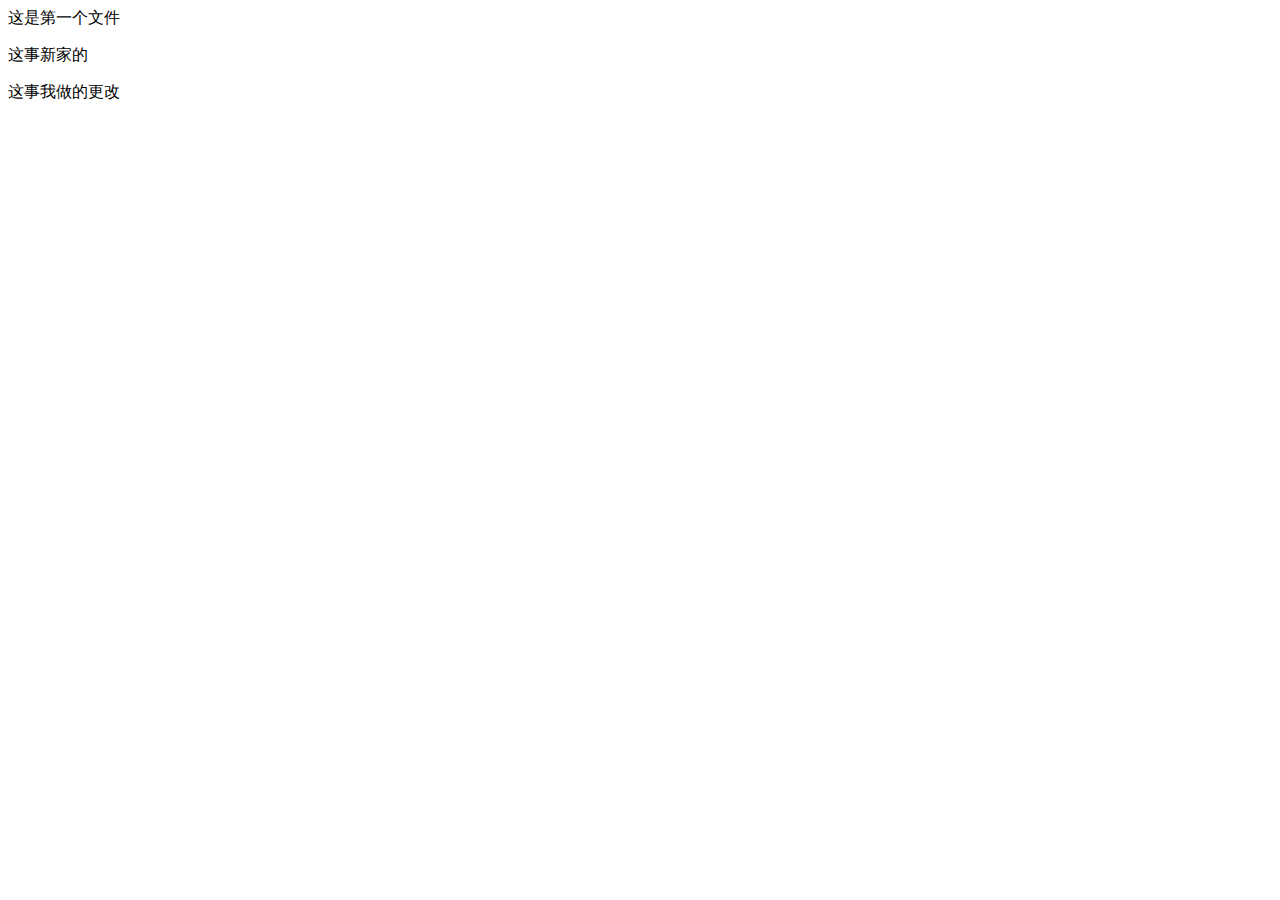
<file: index.html>
<!DOCTYPE html>
<html lang="en">
<head>
    <meta charset="UTF-8">
    <meta http-equiv="X-UA-Compatible" content="IE=edge">
    <meta name="viewport" content="width=device-width, initial-scale=1.0">
    <title>Document</title>
</head>
<body>
    <div>这是第一个文件</div>
    <p>这事新家的</p>
    <span>这事我做的更改</span>
</body>
</html>
</file>
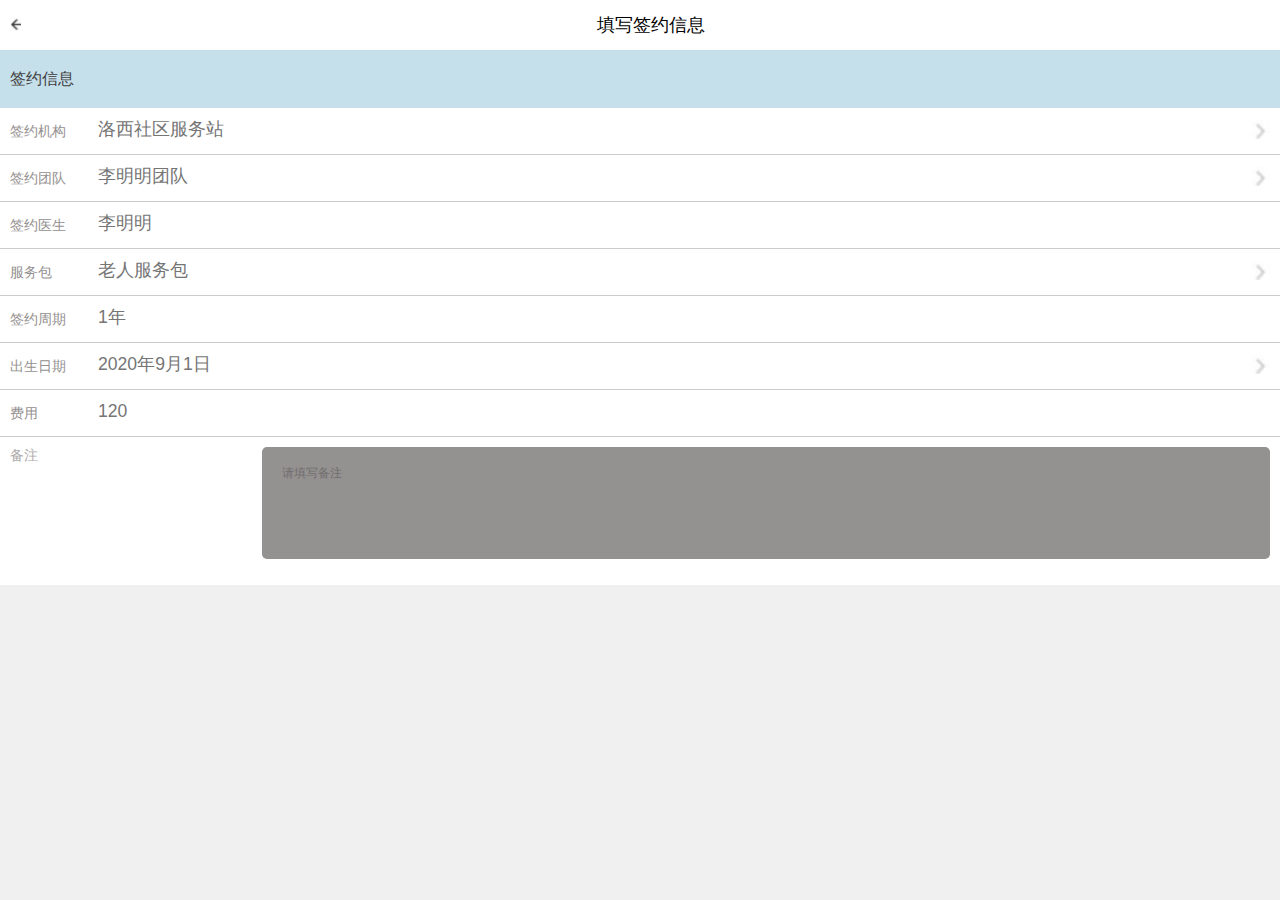
<file: day03-1.html>
<!DOCTYPE html>
<html lang="en">
<head>
    <meta charset="UTF-8">
    <meta http-equiv="X-UA-Compatible" content="IE=edge">
    <meta name="viewport" content="width=device-width, initial-scale=1.0">
    <title>Document</title>
    <link rel="stylesheet" href="./css/normalize.css">
    <link rel="stylesheet" href="./css/day03-1.css">
</head>
<body>
    <header>
        <img src="./img/屏幕截图 2022-04-20 102002.jpg" alt="">
        <div class="title">填写签约信息</div>
        <div></div>
    </header>
    <nav>签约信息</nav>
    <section>
        <div class="box">
            <div class="box1">
                <div class="name">签约机构</div>
                <input type="text" class="ipt" placeholder="洛西社区服务站">
            </div>
            <img src="./img//小箭头.jpg" alt="">
        </div>
        <div class="box">
            <div class="box1">
                <div class="name">签约团队</div>
                <input type="text" class="ipt" placeholder="李明明团队">
            </div>
            <img src="./img//小箭头.jpg" alt="">
        </div>
        <div class="box">
            <div class="box1">
                <div class="name">签约医生</div>
                <input type="text" class="ipt" placeholder="李明明">
            </div>

        
        </div>
        <div class="box">
            <div class="box1">
                <div class="name">服务包</div>
                <input type="text" class="ipt" placeholder="老人服务包">
            </div>

            <img src="./img//小箭头.jpg" alt="">
        </div>
        <div class="box">
            <div class="box1">
                <div class="name">签约周期</div>
                <input type="text" class="ipt" placeholder="1年">
            </div>

        </div>
        <div class="box">
            <div class="box1">
                <div class="name">出生日期</div>
                <input type="text" class="ipt" placeholder="2020年9月1日">
            </div>
            <img src="./img//小箭头.jpg" alt="">
        </div>
        <div class="box">
            <div class="box1">
                <div class="name">费用</div>
                <input type="text" class="ipt  oo" placeholder="120">
            </div>

        </div>
        <div class="box3">
            <div class="ty">备注</div>
            <div class="ti">
                <p>请填写备注</p>
                
            </div>
        </div>
    </section>
</body>
</html>
</file>
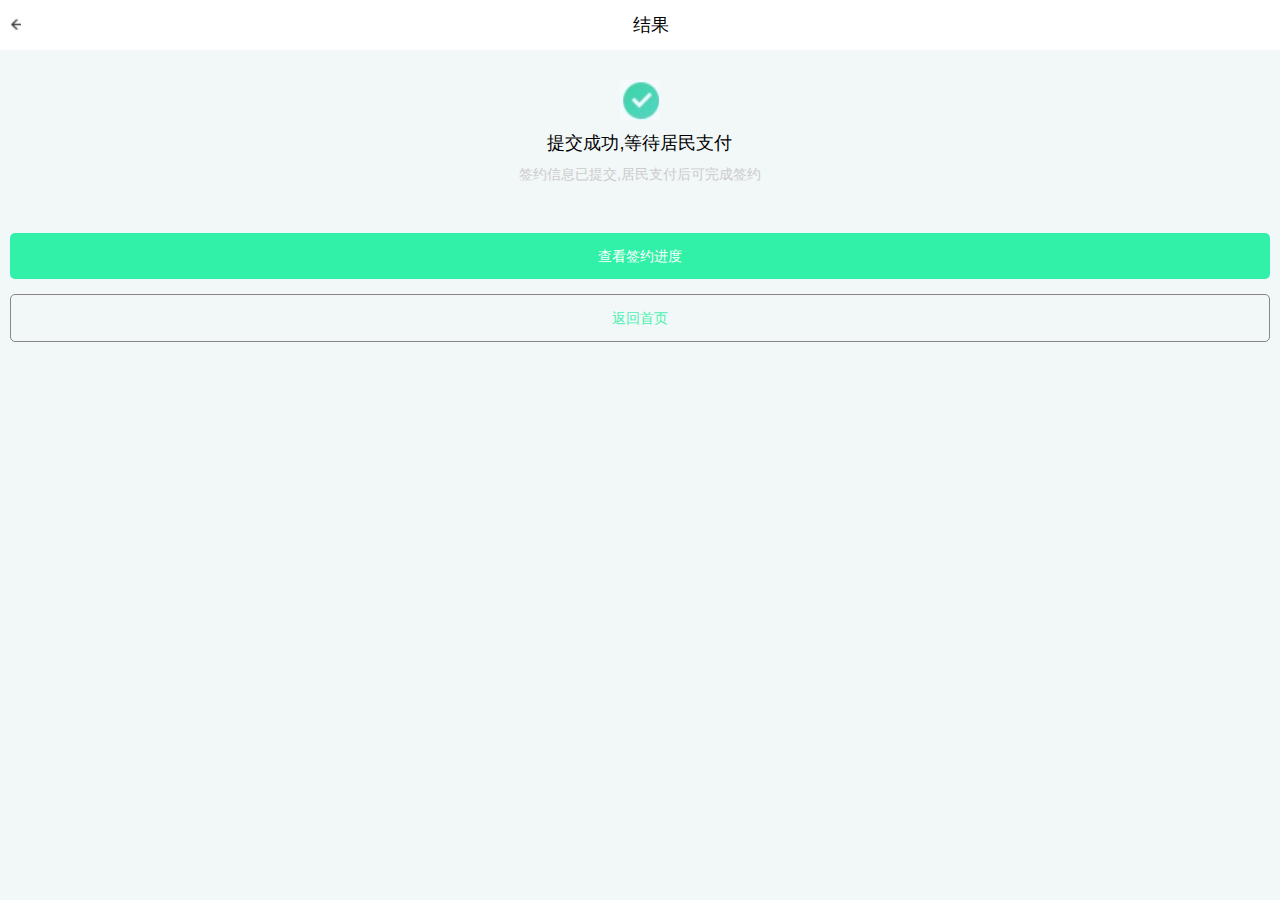
<file: day03-2.html>
<!DOCTYPE html>
<html lang="en">
<head>
    <meta charset="UTF-8">
    <meta http-equiv="X-UA-Compatible" content="IE=edge">
    <meta name="viewport" content="width=device-width, initial-scale=1.0">
    <title>Document</title>
    <link rel="stylesheet" href="./css/normalize.css">
    <link rel="stylesheet" href="./css/day03-2.css">
</head>
<body>
    <header>
        <img src="./img/屏幕截图 2022-04-20 102002.jpg" alt="">
        <div class="title">结果</div>
        <div></div>
    </header>
    <nav>
        <div class="box">
            <div class="gou">
                <img src="./img/通过勾.jpg" alt="">
            </div>
            <div class="ts">提交成功,等待居民支付</div>
            <div class="tt">签约信息已提交,居民支付后可完成签约</div>
        </div>

        <div class="box1">
            <p><button class="btn">查看签约进度</button></p>
            <p><button class="btn1">返回首页</button></p>
        </div>
       
    </nav>
</body>
</html>
</file>
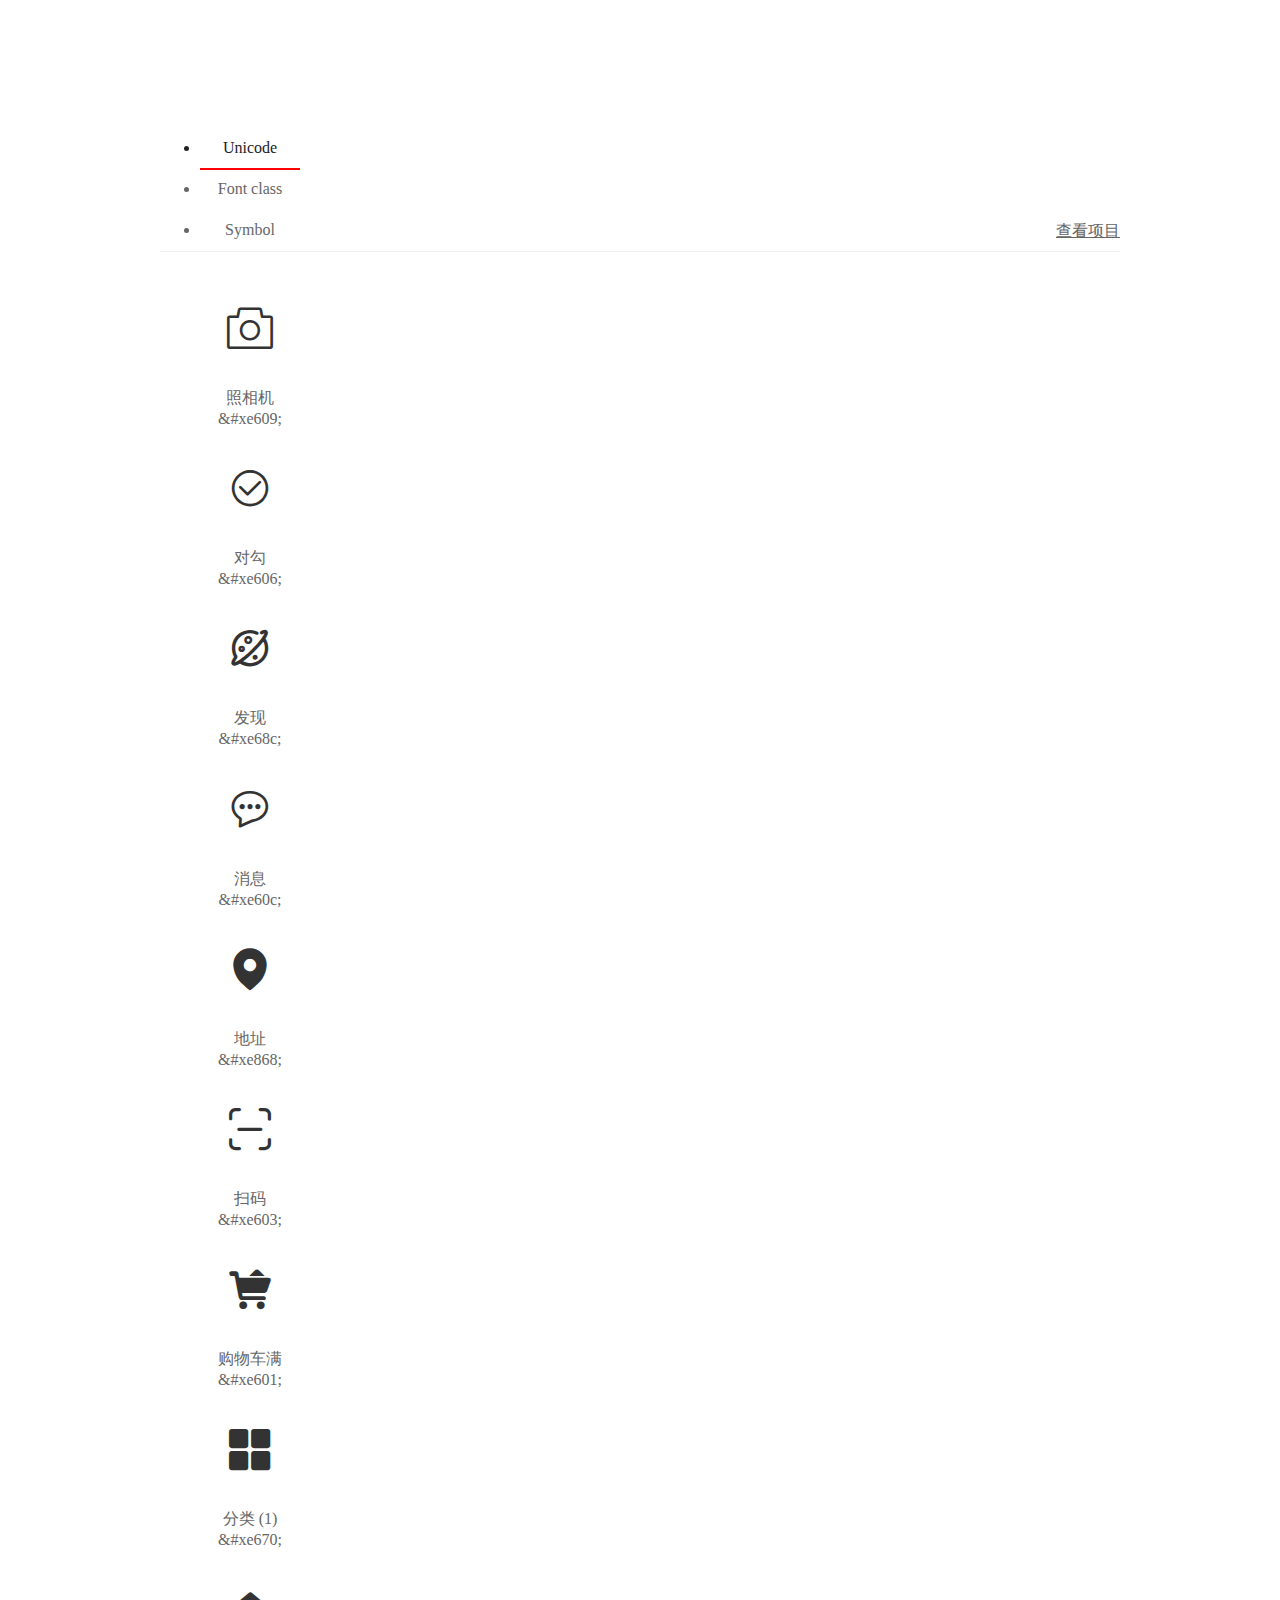
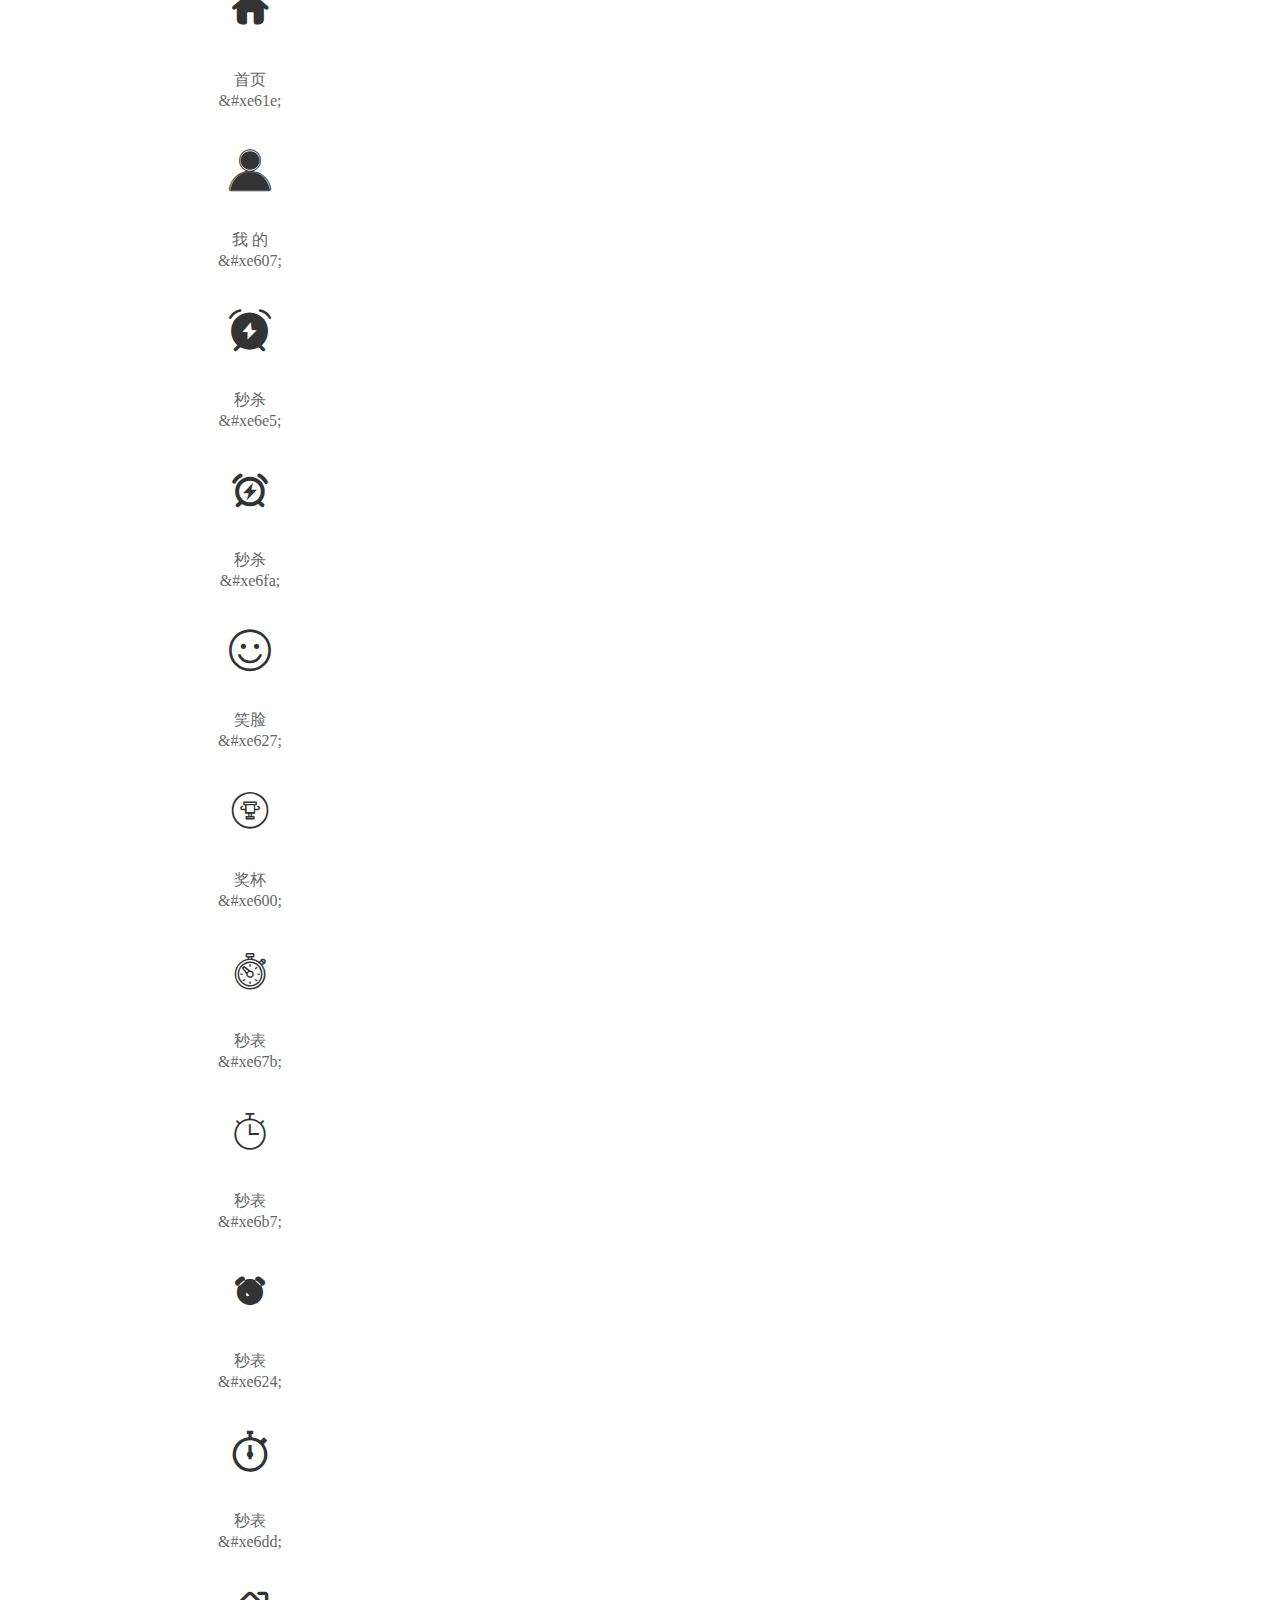
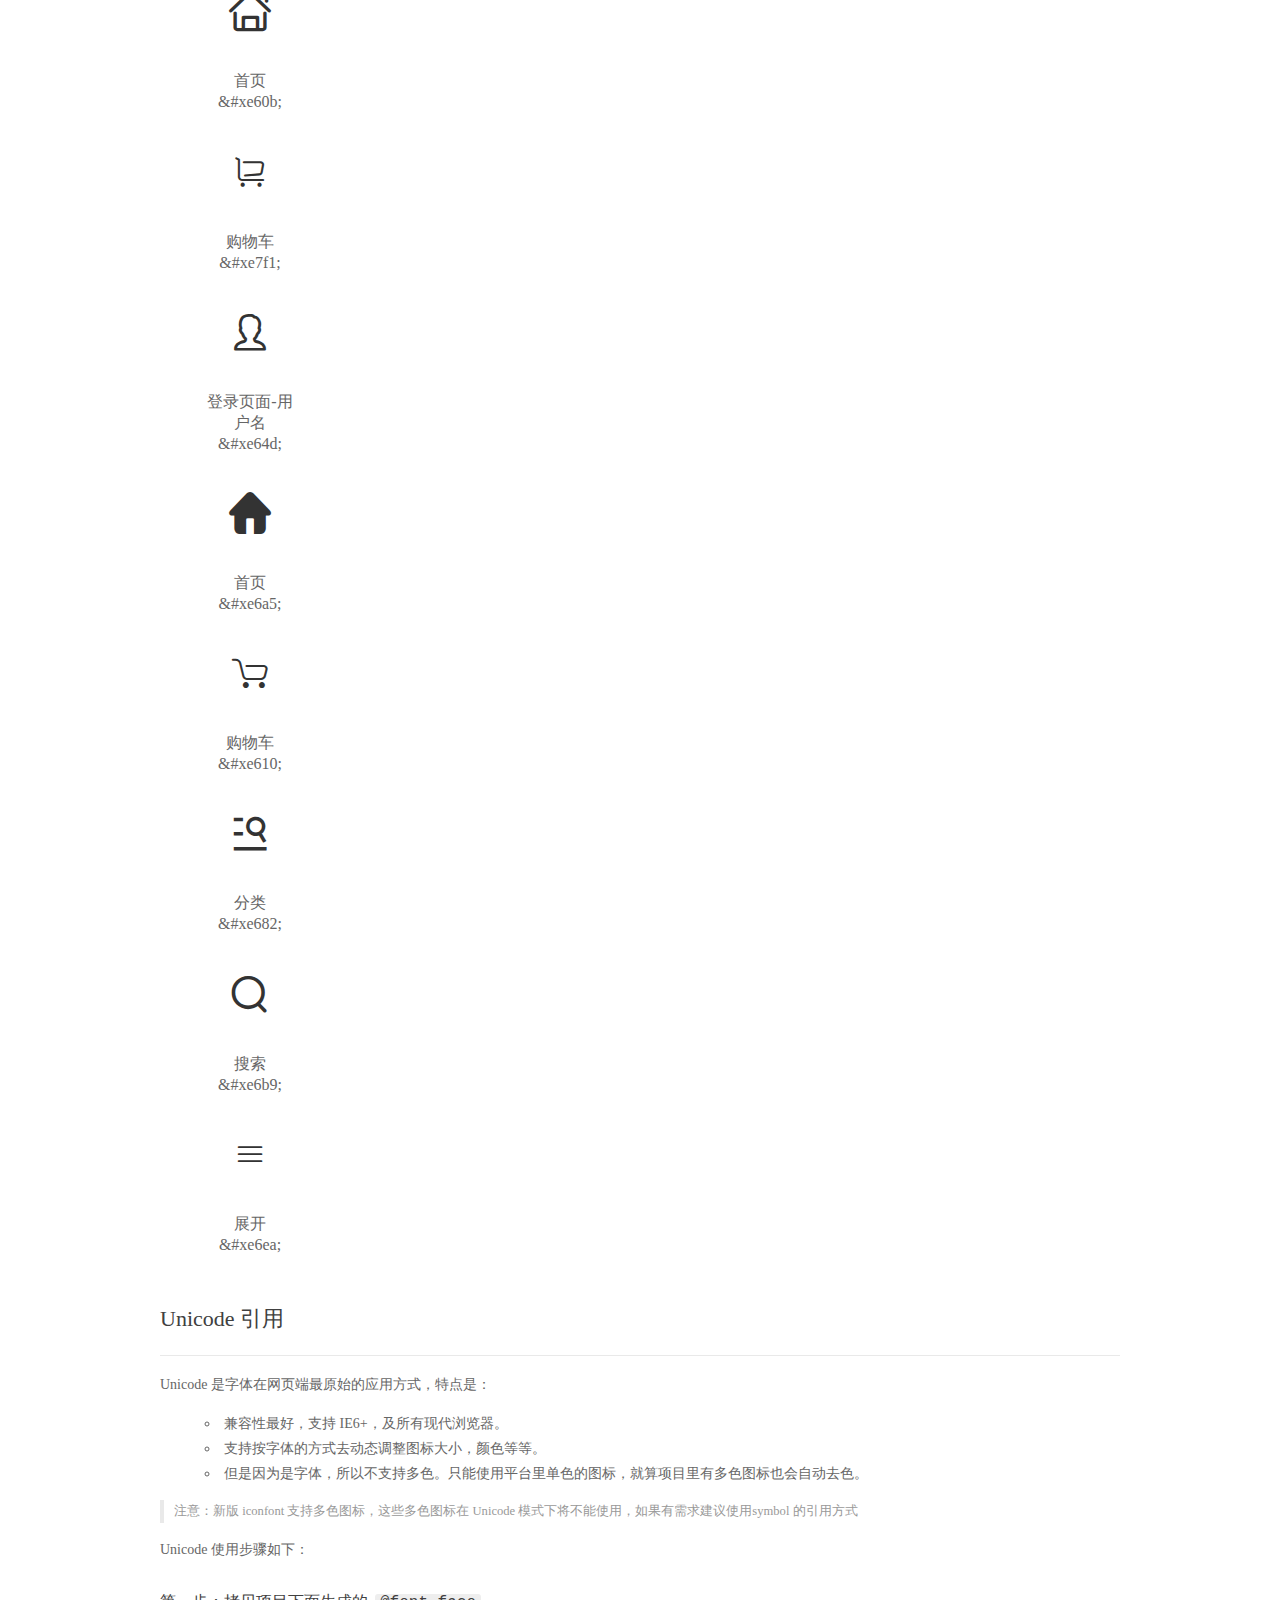
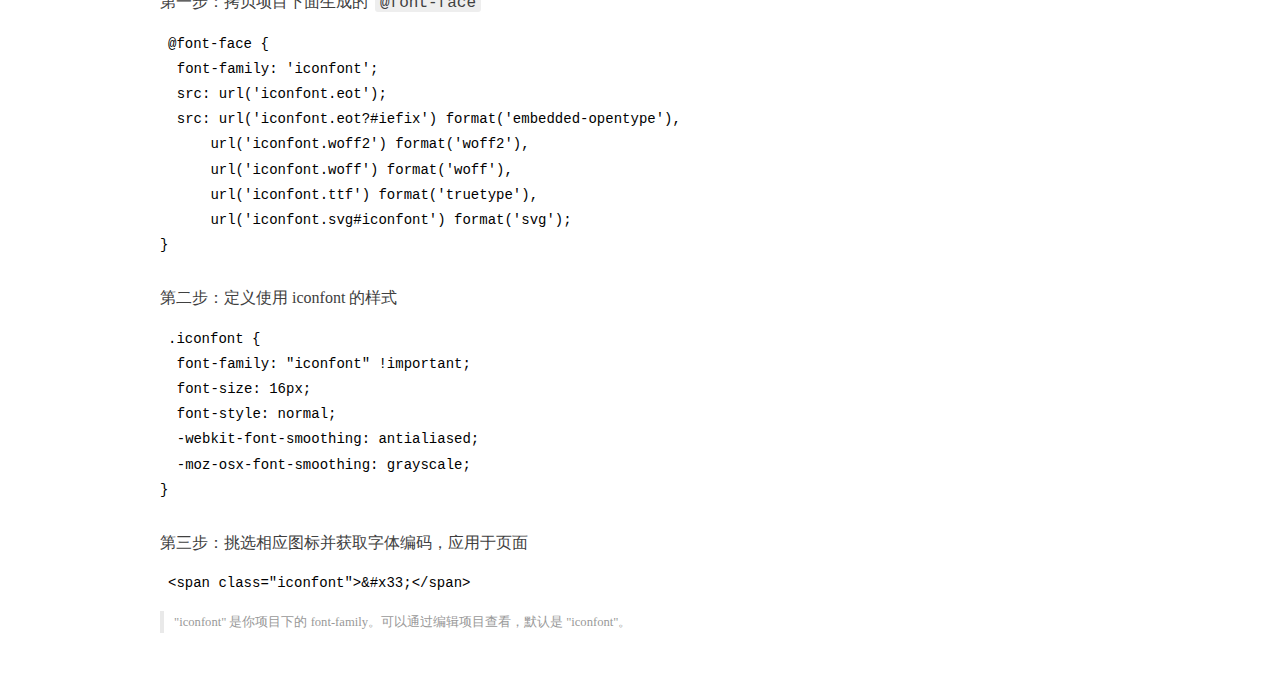
<file: font/demo_index.html>
<!DOCTYPE html>
<html>
<head>
  <meta charset="utf-8"/>
  <title>IconFont Demo</title>
  <link rel="shortcut icon" href="https://img.alicdn.com/tps/i4/TB1_oz6GVXXXXaFXpXXJDFnIXXX-64-64.ico" type="image/x-icon"/>
  <link rel="stylesheet" href="https://g.alicdn.com/thx/cube/1.3.2/cube.min.css">
  <link rel="stylesheet" href="demo.css">
  <link rel="stylesheet" href="iconfont.css">
  <script src="iconfont.js"></script>
  <!-- jQuery -->
  <script src="https://a1.alicdn.com/oss/uploads/2018/12/26/7bfddb60-08e8-11e9-9b04-53e73bb6408b.js"></script>
  <!-- 代码高亮 -->
  <script src="https://a1.alicdn.com/oss/uploads/2018/12/26/a3f714d0-08e6-11e9-8a15-ebf944d7534c.js"></script>
</head>
<body>
  <div class="main">
    <h1 class="logo"><a href="https://www.iconfont.cn/" title="iconfont 首页" target="_blank">&#xe86b;</a></h1>
    <div class="nav-tabs">
      <ul id="tabs" class="dib-box">
        <li class="dib active"><span>Unicode</span></li>
        <li class="dib"><span>Font class</span></li>
        <li class="dib"><span>Symbol</span></li>
      </ul>
      
      <a href="https://www.iconfont.cn/manage/index?manage_type=myprojects&projectId=2284752" target="_blank" class="nav-more">查看项目</a>
      
    </div>
    <div class="tab-container">
      <div class="content unicode" style="display: block;">
          <ul class="icon_lists dib-box">
          
            <li class="dib">
              <span class="icon iconfont">&#xe609;</span>
                <div class="name">照相机</div>
                <div class="code-name">&amp;#xe609;</div>
              </li>
          
            <li class="dib">
              <span class="icon iconfont">&#xe606;</span>
                <div class="name">对勾</div>
                <div class="code-name">&amp;#xe606;</div>
              </li>
          
            <li class="dib">
              <span class="icon iconfont">&#xe68c;</span>
                <div class="name">发现</div>
                <div class="code-name">&amp;#xe68c;</div>
              </li>
          
            <li class="dib">
              <span class="icon iconfont">&#xe60c;</span>
                <div class="name">消息</div>
                <div class="code-name">&amp;#xe60c;</div>
              </li>
          
            <li class="dib">
              <span class="icon iconfont">&#xe868;</span>
                <div class="name">地址</div>
                <div class="code-name">&amp;#xe868;</div>
              </li>
          
            <li class="dib">
              <span class="icon iconfont">&#xe603;</span>
                <div class="name">扫码</div>
                <div class="code-name">&amp;#xe603;</div>
              </li>
          
            <li class="dib">
              <span class="icon iconfont">&#xe601;</span>
                <div class="name">购物车满</div>
                <div class="code-name">&amp;#xe601;</div>
              </li>
          
            <li class="dib">
              <span class="icon iconfont">&#xe670;</span>
                <div class="name">分类 (1)</div>
                <div class="code-name">&amp;#xe670;</div>
              </li>
          
            <li class="dib">
              <span class="icon iconfont">&#xe61e;</span>
                <div class="name">首页</div>
                <div class="code-name">&amp;#xe61e;</div>
              </li>
          
            <li class="dib">
              <span class="icon iconfont">&#xe607;</span>
                <div class="name">我 的</div>
                <div class="code-name">&amp;#xe607;</div>
              </li>
          
            <li class="dib">
              <span class="icon iconfont">&#xe6e5;</span>
                <div class="name">秒杀</div>
                <div class="code-name">&amp;#xe6e5;</div>
              </li>
          
            <li class="dib">
              <span class="icon iconfont">&#xe6fa;</span>
                <div class="name">秒杀</div>
                <div class="code-name">&amp;#xe6fa;</div>
              </li>
          
            <li class="dib">
              <span class="icon iconfont">&#xe627;</span>
                <div class="name">笑脸</div>
                <div class="code-name">&amp;#xe627;</div>
              </li>
          
            <li class="dib">
              <span class="icon iconfont">&#xe600;</span>
                <div class="name">奖杯</div>
                <div class="code-name">&amp;#xe600;</div>
              </li>
          
            <li class="dib">
              <span class="icon iconfont">&#xe67b;</span>
                <div class="name">秒表</div>
                <div class="code-name">&amp;#xe67b;</div>
              </li>
          
            <li class="dib">
              <span class="icon iconfont">&#xe6b7;</span>
                <div class="name">秒表</div>
                <div class="code-name">&amp;#xe6b7;</div>
              </li>
          
            <li class="dib">
              <span class="icon iconfont">&#xe624;</span>
                <div class="name">秒表</div>
                <div class="code-name">&amp;#xe624;</div>
              </li>
          
            <li class="dib">
              <span class="icon iconfont">&#xe6dd;</span>
                <div class="name">秒表</div>
                <div class="code-name">&amp;#xe6dd;</div>
              </li>
          
            <li class="dib">
              <span class="icon iconfont">&#xe60b;</span>
                <div class="name">首页</div>
                <div class="code-name">&amp;#xe60b;</div>
              </li>
          
            <li class="dib">
              <span class="icon iconfont">&#xe7f1;</span>
                <div class="name">购物车</div>
                <div class="code-name">&amp;#xe7f1;</div>
              </li>
          
            <li class="dib">
              <span class="icon iconfont">&#xe64d;</span>
                <div class="name">登录页面-用户名</div>
                <div class="code-name">&amp;#xe64d;</div>
              </li>
          
            <li class="dib">
              <span class="icon iconfont">&#xe6a5;</span>
                <div class="name">首页</div>
                <div class="code-name">&amp;#xe6a5;</div>
              </li>
          
            <li class="dib">
              <span class="icon iconfont">&#xe610;</span>
                <div class="name">购物车</div>
                <div class="code-name">&amp;#xe610;</div>
              </li>
          
            <li class="dib">
              <span class="icon iconfont">&#xe682;</span>
                <div class="name">分类</div>
                <div class="code-name">&amp;#xe682;</div>
              </li>
          
            <li class="dib">
              <span class="icon iconfont">&#xe6b9;</span>
                <div class="name">搜索</div>
                <div class="code-name">&amp;#xe6b9;</div>
              </li>
          
            <li class="dib">
              <span class="icon iconfont">&#xe6ea;</span>
                <div class="name">展开</div>
                <div class="code-name">&amp;#xe6ea;</div>
              </li>
          
          </ul>
          <div class="article markdown">
          <h2 id="unicode-">Unicode 引用</h2>
          <hr>

          <p>Unicode 是字体在网页端最原始的应用方式，特点是：</p>
          <ul>
            <li>兼容性最好，支持 IE6+，及所有现代浏览器。</li>
            <li>支持按字体的方式去动态调整图标大小，颜色等等。</li>
            <li>但是因为是字体，所以不支持多色。只能使用平台里单色的图标，就算项目里有多色图标也会自动去色。</li>
          </ul>
          <blockquote>
            <p>注意：新版 iconfont 支持多色图标，这些多色图标在 Unicode 模式下将不能使用，如果有需求建议使用symbol 的引用方式</p>
          </blockquote>
          <p>Unicode 使用步骤如下：</p>
          <h3 id="-font-face">第一步：拷贝项目下面生成的 <code>@font-face</code></h3>
<pre><code class="language-css"
>@font-face {
  font-family: 'iconfont';
  src: url('iconfont.eot');
  src: url('iconfont.eot?#iefix') format('embedded-opentype'),
      url('iconfont.woff2') format('woff2'),
      url('iconfont.woff') format('woff'),
      url('iconfont.ttf') format('truetype'),
      url('iconfont.svg#iconfont') format('svg');
}
</code></pre>
          <h3 id="-iconfont-">第二步：定义使用 iconfont 的样式</h3>
<pre><code class="language-css"
>.iconfont {
  font-family: "iconfont" !important;
  font-size: 16px;
  font-style: normal;
  -webkit-font-smoothing: antialiased;
  -moz-osx-font-smoothing: grayscale;
}
</code></pre>
          <h3 id="-">第三步：挑选相应图标并获取字体编码，应用于页面</h3>
<pre>
<code class="language-html"
>&lt;span class="iconfont"&gt;&amp;#x33;&lt;/span&gt;
</code></pre>
          <blockquote>
            <p>"iconfont" 是你项目下的 font-family。可以通过编辑项目查看，默认是 "iconfont"。</p>
          </blockquote>
          </div>
      </div>
      <div class="content font-class">
        <ul class="icon_lists dib-box">
          
          <li class="dib">
            <span class="icon iconfont icon-zhaoxiangji"></span>
            <div class="name">
              照相机
            </div>
            <div class="code-name">.icon-zhaoxiangji
            </div>
          </li>
          
          <li class="dib">
            <span class="icon iconfont icon-duigou"></span>
            <div class="name">
              对勾
            </div>
            <div class="code-name">.icon-duigou
            </div>
          </li>
          
          <li class="dib">
            <span class="icon iconfont icon-faxian"></span>
            <div class="name">
              发现
            </div>
            <div class="code-name">.icon-faxian
            </div>
          </li>
          
          <li class="dib">
            <span class="icon iconfont icon-xiaoxi-"></span>
            <div class="name">
              消息
            </div>
            <div class="code-name">.icon-xiaoxi-
            </div>
          </li>
          
          <li class="dib">
            <span class="icon iconfont icon-dizhi"></span>
            <div class="name">
              地址
            </div>
            <div class="code-name">.icon-dizhi
            </div>
          </li>
          
          <li class="dib">
            <span class="icon iconfont icon-icon-test"></span>
            <div class="name">
              扫码
            </div>
            <div class="code-name">.icon-icon-test
            </div>
          </li>
          
          <li class="dib">
            <span class="icon iconfont icon-gouwucheman"></span>
            <div class="name">
              购物车满
            </div>
            <div class="code-name">.icon-gouwucheman
            </div>
          </li>
          
          <li class="dib">
            <span class="icon iconfont icon-fenlei1"></span>
            <div class="name">
              分类 (1)
            </div>
            <div class="code-name">.icon-fenlei1
            </div>
          </li>
          
          <li class="dib">
            <span class="icon iconfont icon-shouye2"></span>
            <div class="name">
              首页
            </div>
            <div class="code-name">.icon-shouye2
            </div>
          </li>
          
          <li class="dib">
            <span class="icon iconfont icon-wodedangxuan"></span>
            <div class="name">
              我 的
            </div>
            <div class="code-name">.icon-wodedangxuan
            </div>
          </li>
          
          <li class="dib">
            <span class="icon iconfont icon-miaosha"></span>
            <div class="name">
              秒杀
            </div>
            <div class="code-name">.icon-miaosha
            </div>
          </li>
          
          <li class="dib">
            <span class="icon iconfont icon-miaosha1"></span>
            <div class="name">
              秒杀
            </div>
            <div class="code-name">.icon-miaosha1
            </div>
          </li>
          
          <li class="dib">
            <span class="icon iconfont icon-xiaolian"></span>
            <div class="name">
              笑脸
            </div>
            <div class="code-name">.icon-xiaolian
            </div>
          </li>
          
          <li class="dib">
            <span class="icon iconfont icon-jiangbei-"></span>
            <div class="name">
              奖杯
            </div>
            <div class="code-name">.icon-jiangbei-
            </div>
          </li>
          
          <li class="dib">
            <span class="icon iconfont icon-miaobiao"></span>
            <div class="name">
              秒表
            </div>
            <div class="code-name">.icon-miaobiao
            </div>
          </li>
          
          <li class="dib">
            <span class="icon iconfont icon-miaobiao1"></span>
            <div class="name">
              秒表
            </div>
            <div class="code-name">.icon-miaobiao1
            </div>
          </li>
          
          <li class="dib">
            <span class="icon iconfont icon-miaobiao2"></span>
            <div class="name">
              秒表
            </div>
            <div class="code-name">.icon-miaobiao2
            </div>
          </li>
          
          <li class="dib">
            <span class="icon iconfont icon-miaobiao3"></span>
            <div class="name">
              秒表
            </div>
            <div class="code-name">.icon-miaobiao3
            </div>
          </li>
          
          <li class="dib">
            <span class="icon iconfont icon-shouye1"></span>
            <div class="name">
              首页
            </div>
            <div class="code-name">.icon-shouye1
            </div>
          </li>
          
          <li class="dib">
            <span class="icon iconfont icon-gouwuche1"></span>
            <div class="name">
              购物车
            </div>
            <div class="code-name">.icon-gouwuche1
            </div>
          </li>
          
          <li class="dib">
            <span class="icon iconfont icon-dengluyemianyonghuming"></span>
            <div class="name">
              登录页面-用户名
            </div>
            <div class="code-name">.icon-dengluyemianyonghuming
            </div>
          </li>
          
          <li class="dib">
            <span class="icon iconfont icon-shouye"></span>
            <div class="name">
              首页
            </div>
            <div class="code-name">.icon-shouye
            </div>
          </li>
          
          <li class="dib">
            <span class="icon iconfont icon-gouwuche"></span>
            <div class="name">
              购物车
            </div>
            <div class="code-name">.icon-gouwuche
            </div>
          </li>
          
          <li class="dib">
            <span class="icon iconfont icon-fenlei"></span>
            <div class="name">
              分类
            </div>
            <div class="code-name">.icon-fenlei
            </div>
          </li>
          
          <li class="dib">
            <span class="icon iconfont icon-sousuo"></span>
            <div class="name">
              搜索
            </div>
            <div class="code-name">.icon-sousuo
            </div>
          </li>
          
          <li class="dib">
            <span class="icon iconfont icon-zhankai"></span>
            <div class="name">
              展开
            </div>
            <div class="code-name">.icon-zhankai
            </div>
          </li>
          
        </ul>
        <div class="article markdown">
        <h2 id="font-class-">font-class 引用</h2>
        <hr>

        <p>font-class 是 Unicode 使用方式的一种变种，主要是解决 Unicode 书写不直观，语意不明确的问题。</p>
        <p>与 Unicode 使用方式相比，具有如下特点：</p>
        <ul>
          <li>兼容性良好，支持 IE8+，及所有现代浏览器。</li>
          <li>相比于 Unicode 语意明确，书写更直观。可以很容易分辨这个 icon 是什么。</li>
          <li>因为使用 class 来定义图标，所以当要替换图标时，只需要修改 class 里面的 Unicode 引用。</li>
          <li>不过因为本质上还是使用的字体，所以多色图标还是不支持的。</li>
        </ul>
        <p>使用步骤如下：</p>
        <h3 id="-fontclass-">第一步：引入项目下面生成的 fontclass 代码：</h3>
<pre><code class="language-html">&lt;link rel="stylesheet" href="./iconfont.css"&gt;
</code></pre>
        <h3 id="-">第二步：挑选相应图标并获取类名，应用于页面：</h3>
<pre><code class="language-html">&lt;span class="iconfont icon-xxx"&gt;&lt;/span&gt;
</code></pre>
        <blockquote>
          <p>"
            iconfont" 是你项目下的 font-family。可以通过编辑项目查看，默认是 "iconfont"。</p>
        </blockquote>
      </div>
      </div>
      <div class="content symbol">
          <ul class="icon_lists dib-box">
          
            <li class="dib">
                <svg class="icon svg-icon" aria-hidden="true">
                  <use xlink:href="#icon-zhaoxiangji"></use>
                </svg>
                <div class="name">照相机</div>
                <div class="code-name">#icon-zhaoxiangji</div>
            </li>
          
            <li class="dib">
                <svg class="icon svg-icon" aria-hidden="true">
                  <use xlink:href="#icon-duigou"></use>
                </svg>
                <div class="name">对勾</div>
                <div class="code-name">#icon-duigou</div>
            </li>
          
            <li class="dib">
                <svg class="icon svg-icon" aria-hidden="true">
                  <use xlink:href="#icon-faxian"></use>
                </svg>
                <div class="name">发现</div>
                <div class="code-name">#icon-faxian</div>
            </li>
          
            <li class="dib">
                <svg class="icon svg-icon" aria-hidden="true">
                  <use xlink:href="#icon-xiaoxi-"></use>
                </svg>
                <div class="name">消息</div>
                <div class="code-name">#icon-xiaoxi-</div>
            </li>
          
            <li class="dib">
                <svg class="icon svg-icon" aria-hidden="true">
                  <use xlink:href="#icon-dizhi"></use>
                </svg>
                <div class="name">地址</div>
                <div class="code-name">#icon-dizhi</div>
            </li>
          
            <li class="dib">
                <svg class="icon svg-icon" aria-hidden="true">
                  <use xlink:href="#icon-icon-test"></use>
                </svg>
                <div class="name">扫码</div>
                <div class="code-name">#icon-icon-test</div>
            </li>
          
            <li class="dib">
                <svg class="icon svg-icon" aria-hidden="true">
                  <use xlink:href="#icon-gouwucheman"></use>
                </svg>
                <div class="name">购物车满</div>
                <div class="code-name">#icon-gouwucheman</div>
            </li>
          
            <li class="dib">
                <svg class="icon svg-icon" aria-hidden="true">
                  <use xlink:href="#icon-fenlei1"></use>
                </svg>
                <div class="name">分类 (1)</div>
                <div class="code-name">#icon-fenlei1</div>
            </li>
          
            <li class="dib">
                <svg class="icon svg-icon" aria-hidden="true">
                  <use xlink:href="#icon-shouye2"></use>
                </svg>
                <div class="name">首页</div>
                <div class="code-name">#icon-shouye2</div>
            </li>
          
            <li class="dib">
                <svg class="icon svg-icon" aria-hidden="true">
                  <use xlink:href="#icon-wodedangxuan"></use>
                </svg>
                <div class="name">我 的</div>
                <div class="code-name">#icon-wodedangxuan</div>
            </li>
          
            <li class="dib">
                <svg class="icon svg-icon" aria-hidden="true">
                  <use xlink:href="#icon-miaosha"></use>
                </svg>
                <div class="name">秒杀</div>
                <div class="code-name">#icon-miaosha</div>
            </li>
          
            <li class="dib">
                <svg class="icon svg-icon" aria-hidden="true">
                  <use xlink:href="#icon-miaosha1"></use>
                </svg>
                <div class="name">秒杀</div>
                <div class="code-name">#icon-miaosha1</div>
            </li>
          
            <li class="dib">
                <svg class="icon svg-icon" aria-hidden="true">
                  <use xlink:href="#icon-xiaolian"></use>
                </svg>
                <div class="name">笑脸</div>
                <div class="code-name">#icon-xiaolian</div>
            </li>
          
            <li class="dib">
                <svg class="icon svg-icon" aria-hidden="true">
                  <use xlink:href="#icon-jiangbei-"></use>
                </svg>
                <div class="name">奖杯</div>
                <div class="code-name">#icon-jiangbei-</div>
            </li>
          
            <li class="dib">
                <svg class="icon svg-icon" aria-hidden="true">
                  <use xlink:href="#icon-miaobiao"></use>
                </svg>
                <div class="name">秒表</div>
                <div class="code-name">#icon-miaobiao</div>
            </li>
          
            <li class="dib">
                <svg class="icon svg-icon" aria-hidden="true">
                  <use xlink:href="#icon-miaobiao1"></use>
                </svg>
                <div class="name">秒表</div>
                <div class="code-name">#icon-miaobiao1</div>
            </li>
          
            <li class="dib">
                <svg class="icon svg-icon" aria-hidden="true">
                  <use xlink:href="#icon-miaobiao2"></use>
                </svg>
                <div class="name">秒表</div>
                <div class="code-name">#icon-miaobiao2</div>
            </li>
          
            <li class="dib">
                <svg class="icon svg-icon" aria-hidden="true">
                  <use xlink:href="#icon-miaobiao3"></use>
                </svg>
                <div class="name">秒表</div>
                <div class="code-name">#icon-miaobiao3</div>
            </li>
          
            <li class="dib">
                <svg class="icon svg-icon" aria-hidden="true">
                  <use xlink:href="#icon-shouye1"></use>
                </svg>
                <div class="name">首页</div>
                <div class="code-name">#icon-shouye1</div>
            </li>
          
            <li class="dib">
                <svg class="icon svg-icon" aria-hidden="true">
                  <use xlink:href="#icon-gouwuche1"></use>
                </svg>
                <div class="name">购物车</div>
                <div class="code-name">#icon-gouwuche1</div>
            </li>
          
            <li class="dib">
                <svg class="icon svg-icon" aria-hidden="true">
                  <use xlink:href="#icon-dengluyemianyonghuming"></use>
                </svg>
                <div class="name">登录页面-用户名</div>
                <div class="code-name">#icon-dengluyemianyonghuming</div>
            </li>
          
            <li class="dib">
                <svg class="icon svg-icon" aria-hidden="true">
                  <use xlink:href="#icon-shouye"></use>
                </svg>
                <div class="name">首页</div>
                <div class="code-name">#icon-shouye</div>
            </li>
          
            <li class="dib">
                <svg class="icon svg-icon" aria-hidden="true">
                  <use xlink:href="#icon-gouwuche"></use>
                </svg>
                <div class="name">购物车</div>
                <div class="code-name">#icon-gouwuche</div>
            </li>
          
            <li class="dib">
                <svg class="icon svg-icon" aria-hidden="true">
                  <use xlink:href="#icon-fenlei"></use>
                </svg>
                <div class="name">分类</div>
                <div class="code-name">#icon-fenlei</div>
            </li>
          
            <li class="dib">
                <svg class="icon svg-icon" aria-hidden="true">
                  <use xlink:href="#icon-sousuo"></use>
                </svg>
                <div class="name">搜索</div>
                <div class="code-name">#icon-sousuo</div>
            </li>
          
            <li class="dib">
                <svg class="icon svg-icon" aria-hidden="true">
                  <use xlink:href="#icon-zhankai"></use>
                </svg>
                <div class="name">展开</div>
                <div class="code-name">#icon-zhankai</div>
            </li>
          
          </ul>
          <div class="article markdown">
          <h2 id="symbol-">Symbol 引用</h2>
          <hr>

          <p>这是一种全新的使用方式，应该说这才是未来的主流，也是平台目前推荐的用法。相关介绍可以参考这篇<a href="">文章</a>
            这种用法其实是做了一个 SVG 的集合，与另外两种相比具有如下特点：</p>
          <ul>
            <li>支持多色图标了，不再受单色限制。</li>
            <li>通过一些技巧，支持像字体那样，通过 <code>font-size</code>, <code>color</code> 来调整样式。</li>
            <li>兼容性较差，支持 IE9+，及现代浏览器。</li>
            <li>浏览器渲染 SVG 的性能一般，还不如 png。</li>
          </ul>
          <p>使用步骤如下：</p>
          <h3 id="-symbol-">第一步：引入项目下面生成的 symbol 代码：</h3>
<pre><code class="language-html">&lt;script src="./iconfont.js"&gt;&lt;/script&gt;
</code></pre>
          <h3 id="-css-">第二步：加入通用 CSS 代码（引入一次就行）：</h3>
<pre><code class="language-html">&lt;style&gt;
.icon {
  width: 1em;
  height: 1em;
  vertical-align: -0.15em;
  fill: currentColor;
  overflow: hidden;
}
&lt;/style&gt;
</code></pre>
          <h3 id="-">第三步：挑选相应图标并获取类名，应用于页面：</h3>
<pre><code class="language-html">&lt;svg class="icon" aria-hidden="true"&gt;
  &lt;use xlink:href="#icon-xxx"&gt;&lt;/use&gt;
&lt;/svg&gt;
</code></pre>
          </div>
      </div>

    </div>
  </div>
  <script>
  $(document).ready(function () {
      $('.tab-container .content:first').show()

      $('#tabs li').click(function (e) {
        var tabContent = $('.tab-container .content')
        var index = $(this).index()

        if ($(this).hasClass('active')) {
          return
        } else {
          $('#tabs li').removeClass('active')
          $(this).addClass('active')

          tabContent.hide().eq(index).fadeIn()
        }
      })
    })
  </script>
</body>
</html>
</file>
<file: css/day03-1.css>
* {
  padding: 0;
  margin: 0;
}
* body {
  width: 100%;
  background: #f0f0f0;
}
* body header {
  width: 100%;
  height: 3.125rem;
  background: #fff;
  line-height: 3.125rem;
  display: flex;
  justify-content: space-between;
}
* body header img {
  width: 0.7rem;
  height: 0.9rem;
  margin-top: 1.05rem;
  margin-left: 0.625rem;
}
* body header .title {
  font-size: 1.125rem;
  font-weight: 500;
}
* body nav {
  width: 100%;
  padding: 1.25rem 0;
  background: #c5e0eb;
  padding-left: 0.625rem;
  box-sizing: border-box;
  font-size: 1rem;
  color: #413e3e;
}
* body section {
  width: 100%;
  background: #fff;
  box-sizing: border-box;
}
* body section .box {
  width: 100%;
  height: 2.875rem;
  display: flex;
  justify-content: space-between;
  border-bottom: 1px solid #ccc;
}
* body section .box .box1 {
  display: flex;
}
* body section .box .box1 .ipt {
  height: 2.675rem;
  border: none;
  font-size: 1.1rem;
}
* body section .box .box1 .name {
  width: 4.25rem;
  line-height: 2.875rem;
  margin-left: 0.625rem;
  margin-right: 1.25rem;
  color: #949090;
  font-size: 0.875rem;
}
* body section .box img {
  width: 1.175rem;
  height: 1.175rem;
  margin-top: 0.725rem;
  margin-right: 0.625rem;
}
* body section .box3 {
  width: 100%;
  height: 9.25rem;
  background: #fff;
  padding: 0.625rem 0;
  box-sizing: border-box;
  display: flex;
  justify-content: space-between;
}
* body section .box3 .ty {
  width: 20%;
  margin-left: 0.625rem;
  font-size: 0.875rem;
  color: #adaaaa;
}
* body section .box3 .ti {
  width: 80%;
  height: 7rem;
  background: #949191;
  margin-right: 0.625rem;
  border-radius: 0.3125rem 0.3125rem;
}
* body section .box3 .ti p {
  margin: 1.25rem;
  color: #706e6e;
  font-size: 0.75rem;
}
</file>
<file: css/day03-2.css>
* {
  margin: 0;
  padding: 0;
}
* body {
  width: 100%;
  background: #f2f7f8;
}
* body header {
  width: 100%;
  height: 3.125rem;
  background: #fff;
  line-height: 3.125rem;
  display: flex;
  justify-content: space-between;
}
* body header img {
  width: 0.7rem;
  height: 0.9rem;
  margin-top: 1.05rem;
  margin-left: 0.625rem;
}
* body header .title {
  font-size: 1.125rem;
  font-weight: 500;
}
* body nav {
  width: 100%;
}
* body nav .box {
  width: 100%;
}
* body nav .box .gou {
  width: 100%;
  text-align: center;
  margin-top: 1.875rem;
}
* body nav .box .gou img {
  width: 2.5rem;
  height: 2.5rem;
}
* body nav .box .ts {
  width: 100%;
  text-align: center;
  font-size: 1.125rem;
  color: black;
  margin: 0.805rem 0;
}
* body nav .box .tt {
  width: 100%;
  text-align: center;
  font-size: 0.875rem;
  color: #ccc;
}
* body nav .box1 {
  margin-top: 3.125rem;
}
* body nav .box1 p {
  width: 100%;
  box-sizing: border-box;
  padding: 0 0.625rem;
}
* body nav .box1 p .btn {
  width: 100%;
  padding: 0.9375rem;
  background: #30f1a7;
  border: none;
  border-radius: 0.3125rem 0.3125rem;
  color: white;
  font-size: 0.875rem;
  margin-bottom: 0.9375rem;
}
* body nav .box1 p .btn1 {
  width: 100%;
  padding: 0.9375rem 0;
  box-sizing: border-box;
  border-radius: 0.3125rem 0.3125rem;
  border: 1px solid #8a8686;
  background: #f2f7f8;
  font-size: 0.875rem;
  color: #4cf1b2;
}
</file>
<file: font/demo.css>
/* Logo 字体 */
@font-face {
  font-family: "iconfont logo";
  src: url('https://at.alicdn.com/t/font_985780_km7mi63cihi.eot?t=1545807318834');
  src: url('https://at.alicdn.com/t/font_985780_km7mi63cihi.eot?t=1545807318834#iefix') format('embedded-opentype'),
    url('https://at.alicdn.com/t/font_985780_km7mi63cihi.woff?t=1545807318834') format('woff'),
    url('https://at.alicdn.com/t/font_985780_km7mi63cihi.ttf?t=1545807318834') format('truetype'),
    url('https://at.alicdn.com/t/font_985780_km7mi63cihi.svg?t=1545807318834#iconfont') format('svg');
}

.logo {
  font-family: "iconfont logo";
  font-size: 160px;
  font-style: normal;
  -webkit-font-smoothing: antialiased;
  -moz-osx-font-smoothing: grayscale;
}

/* tabs */
.nav-tabs {
  position: relative;
}

.nav-tabs .nav-more {
  position: absolute;
  right: 0;
  bottom: 0;
  height: 42px;
  line-height: 42px;
  color: #666;
}

#tabs {
  border-bottom: 1px solid #eee;
}

#tabs li {
  cursor: pointer;
  width: 100px;
  height: 40px;
  line-height: 40px;
  text-align: center;
  font-size: 16px;
  border-bottom: 2px solid transparent;
  position: relative;
  z-index: 1;
  margin-bottom: -1px;
  color: #666;
}


#tabs .active {
  border-bottom-color: #f00;
  color: #222;
}

.tab-container .content {
  display: none;
}

/* 页面布局 */
.main {
  padding: 30px 100px;
  width: 960px;
  margin: 0 auto;
}

.main .logo {
  color: #333;
  text-align: left;
  margin-bottom: 30px;
  line-height: 1;
  height: 110px;
  margin-top: -50px;
  overflow: hidden;
  *zoom: 1;
}

.main .logo a {
  font-size: 160px;
  color: #333;
}

.helps {
  margin-top: 40px;
}

.helps pre {
  padding: 20px;
  margin: 10px 0;
  border: solid 1px #e7e1cd;
  background-color: #fffdef;
  overflow: auto;
}

.icon_lists {
  width: 100% !important;
  overflow: hidden;
  *zoom: 1;
}

.icon_lists li {
  width: 100px;
  margin-bottom: 10px;
  margin-right: 20px;
  text-align: center;
  list-style: none !important;
  cursor: default;
}

.icon_lists li .code-name {
  line-height: 1.2;
}

.icon_lists .icon {
  display: block;
  height: 100px;
  line-height: 100px;
  font-size: 42px;
  margin: 10px auto;
  color: #333;
  -webkit-transition: font-size 0.25s linear, width 0.25s linear;
  -moz-transition: font-size 0.25s linear, width 0.25s linear;
  transition: font-size 0.25s linear, width 0.25s linear;
}

.icon_lists .icon:hover {
  font-size: 100px;
}

.icon_lists .svg-icon {
  /* 通过设置 font-size 来改变图标大小 */
  width: 1em;
  /* 图标和文字相邻时，垂直对齐 */
  vertical-align: -0.15em;
  /* 通过设置 color 来改变 SVG 的颜色/fill */
  fill: currentColor;
  /* path 和 stroke 溢出 viewBox 部分在 IE 下会显示
      normalize.css 中也包含这行 */
  overflow: hidden;
}

.icon_lists li .name,
.icon_lists li .code-name {
  color: #666;
}

/* markdown 样式 */
.markdown {
  color: #666;
  font-size: 14px;
  line-height: 1.8;
}

.highlight {
  line-height: 1.5;
}

.markdown img {
  vertical-align: middle;
  max-width: 100%;
}

.markdown h1 {
  color: #404040;
  font-weight: 500;
  line-height: 40px;
  margin-bottom: 24px;
}

.markdown h2,
.markdown h3,
.markdown h4,
.markdown h5,
.markdown h6 {
  color: #404040;
  margin: 1.6em 0 0.6em 0;
  font-weight: 500;
  clear: both;
}

.markdown h1 {
  font-size: 28px;
}

.markdown h2 {
  font-size: 22px;
}

.markdown h3 {
  font-size: 16px;
}

.markdown h4 {
  font-size: 14px;
}

.markdown h5 {
  font-size: 12px;
}

.markdown h6 {
  font-size: 12px;
}

.markdown hr {
  height: 1px;
  border: 0;
  background: #e9e9e9;
  margin: 16px 0;
  clear: both;
}

.markdown p {
  margin: 1em 0;
}

.markdown>p,
.markdown>blockquote,
.markdown>.highlight,
.markdown>ol,
.markdown>ul {
  width: 80%;
}

.markdown ul>li {
  list-style: circle;
}

.markdown>ul li,
.markdown blockquote ul>li {
  margin-left: 20px;
  padding-left: 4px;
}

.markdown>ul li p,
.markdown>ol li p {
  margin: 0.6em 0;
}

.markdown ol>li {
  list-style: decimal;
}

.markdown>ol li,
.markdown blockquote ol>li {
  margin-left: 20px;
  padding-left: 4px;
}

.markdown code {
  margin: 0 3px;
  padding: 0 5px;
  background: #eee;
  border-radius: 3px;
}

.markdown strong,
.markdown b {
  font-weight: 600;
}

.markdown>table {
  border-collapse: collapse;
  border-spacing: 0px;
  empty-cells: show;
  border: 1px solid #e9e9e9;
  width: 95%;
  margin-bottom: 24px;
}

.markdown>table th {
  white-space: nowrap;
  color: #333;
  font-weight: 600;
}

.markdown>table th,
.markdown>table td {
  border: 1px solid #e9e9e9;
  padding: 8px 16px;
  text-align: left;
}

.markdown>table th {
  background: #F7F7F7;
}

.markdown blockquote {
  font-size: 90%;
  color: #999;
  border-left: 4px solid #e9e9e9;
  padding-left: 0.8em;
  margin: 1em 0;
}

.markdown blockquote p {
  margin: 0;
}

.markdown .anchor {
  opacity: 0;
  transition: opacity 0.3s ease;
  margin-left: 8px;
}

.markdown .waiting {
  color: #ccc;
}

.markdown h1:hover .anchor,
.markdown h2:hover .anchor,
.markdown h3:hover .anchor,
.markdown h4:hover .anchor,
.markdown h5:hover .anchor,
.markdown h6:hover .anchor {
  opacity: 1;
  display: inline-block;
}

.markdown>br,
.markdown>p>br {
  clear: both;
}


.hljs {
  display: block;
  background: white;
  padding: 0.5em;
  color: #333333;
  overflow-x: auto;
}

.hljs-comment,
.hljs-meta {
  color: #969896;
}

.hljs-string,
.hljs-variable,
.hljs-template-variable,
.hljs-strong,
.hljs-emphasis,
.hljs-quote {
  color: #df5000;
}

.hljs-keyword,
.hljs-selector-tag,
.hljs-type {
  color: #a71d5d;
}

.hljs-literal,
.hljs-symbol,
.hljs-bullet,
.hljs-attribute {
  color: #0086b3;
}

.hljs-section,
.hljs-name {
  color: #63a35c;
}

.hljs-tag {
  color: #333333;
}

.hljs-title,
.hljs-attr,
.hljs-selector-id,
.hljs-selector-class,
.hljs-selector-attr,
.hljs-selector-pseudo {
  color: #795da3;
}

.hljs-addition {
  color: #55a532;
  background-color: #eaffea;
}

.hljs-deletion {
  color: #bd2c00;
  background-color: #ffecec;
}

.hljs-link {
  text-decoration: underline;
}

/* 代码高亮 */
/* PrismJS 1.15.0
https://prismjs.com/download.html#themes=prism&languages=markup+css+clike+javascript */
/**
 * prism.js default theme for JavaScript, CSS and HTML
 * Based on dabblet (http://dabblet.com)
 * @author Lea Verou
 */
code[class*="language-"],
pre[class*="language-"] {
  color: black;
  background: none;
  text-shadow: 0 1px white;
  font-family: Consolas, Monaco, 'Andale Mono', 'Ubuntu Mono', monospace;
  text-align: left;
  white-space: pre;
  word-spacing: normal;
  word-break: normal;
  word-wrap: normal;
  line-height: 1.5;

  -moz-tab-size: 4;
  -o-tab-size: 4;
  tab-size: 4;

  -webkit-hyphens: none;
  -moz-hyphens: none;
  -ms-hyphens: none;
  hyphens: none;
}

pre[class*="language-"]::-moz-selection,
pre[class*="language-"] ::-moz-selection,
code[class*="language-"]::-moz-selection,
code[class*="language-"] ::-moz-selection {
  text-shadow: none;
  background: #b3d4fc;
}

pre[class*="language-"]::selection,
pre[class*="language-"] ::selection,
code[class*="language-"]::selection,
code[class*="language-"] ::selection {
  text-shadow: none;
  background: #b3d4fc;
}

@media print {

  code[class*="language-"],
  pre[class*="language-"] {
    text-shadow: none;
  }
}

/* Code blocks */
pre[class*="language-"] {
  padding: 1em;
  margin: .5em 0;
  overflow: auto;
}

:not(pre)>code[class*="language-"],
pre[class*="language-"] {
  background: #f5f2f0;
}

/* Inline code */
:not(pre)>code[class*="language-"] {
  padding: .1em;
  border-radius: .3em;
  white-space: normal;
}

.token.comment,
.token.prolog,
.token.doctype,
.token.cdata {
  color: slategray;
}

.token.punctuation {
  color: #999;
}

.namespace {
  opacity: .7;
}

.token.property,
.token.tag,
.token.boolean,
.token.number,
.token.constant,
.token.symbol,
.token.deleted {
  color: #905;
}

.token.selector,
.token.attr-name,
.token.string,
.token.char,
.token.builtin,
.token.inserted {
  color: #690;
}

.token.operator,
.token.entity,
.token.url,
.language-css .token.string,
.style .token.string {
  color: #9a6e3a;
  background: hsla(0, 0%, 100%, .5);
}

.token.atrule,
.token.attr-value,
.token.keyword {
  color: #07a;
}

.token.function,
.token.class-name {
  color: #DD4A68;
}

.token.regex,
.token.important,
.token.variable {
  color: #e90;
}

.token.important,
.token.bold {
  font-weight: bold;
}

.token.italic {
  font-style: italic;
}

.token.entity {
  cursor: help;
}
</file>
<file: font/iconfont.css>
@font-face {font-family: "iconfont";
  src: url('iconfont.eot?t=1612707818153'); /* IE9 */
  src: url('iconfont.eot?t=1612707818153#iefix') format('embedded-opentype'), /* IE6-IE8 */
  url('[data-uri]') format('woff2'),
  url('iconfont.woff?t=1612707818153') format('woff'),
  url('iconfont.ttf?t=1612707818153') format('truetype'), /* chrome, firefox, opera, Safari, Android, iOS 4.2+ */
  url('iconfont.svg?t=1612707818153#iconfont') format('svg'); /* iOS 4.1- */
}

.iconfont {
  font-family: "iconfont" !important;
  font-size: 16px;
  font-style: normal;
  -webkit-font-smoothing: antialiased;
  -moz-osx-font-smoothing: grayscale;
}

.icon-zhaoxiangji:before {
  content: "\e609";
}

.icon-duigou:before {
  content: "\e606";
}

.icon-faxian:before {
  content: "\e68c";
}

.icon-xiaoxi-:before {
  content: "\e60c";
}

.icon-dizhi:before {
  content: "\e868";
}

.icon-icon-test:before {
  content: "\e603";
}

.icon-gouwucheman:before {
  content: "\e601";
}

.icon-fenlei1:before {
  content: "\e670";
}

.icon-shouye2:before {
  content: "\e61e";
}

.icon-wodedangxuan:before {
  content: "\e607";
}

.icon-miaosha:before {
  content: "\e6e5";
}

.icon-miaosha1:before {
  content: "\e6fa";
}

.icon-xiaolian:before {
  content: "\e627";
}

.icon-jiangbei-:before {
  content: "\e600";
}

.icon-miaobiao:before {
  content: "\e67b";
}

.icon-miaobiao1:before {
  content: "\e6b7";
}

.icon-miaobiao2:before {
  content: "\e624";
}

.icon-miaobiao3:before {
  content: "\e6dd";
}

.icon-shouye1:before {
  content: "\e60b";
}

.icon-gouwuche1:before {
  content: "\e7f1";
}

.icon-dengluyemianyonghuming:before {
  content: "\e64d";
}

.icon-shouye:before {
  content: "\e6a5";
}

.icon-gouwuche:before {
  content: "\e610";
}

.icon-fenlei:before {
  content: "\e682";
}

.icon-sousuo:before {
  content: "\e6b9";
}

.icon-zhankai:before {
  content: "\e6ea";
}
</file>
